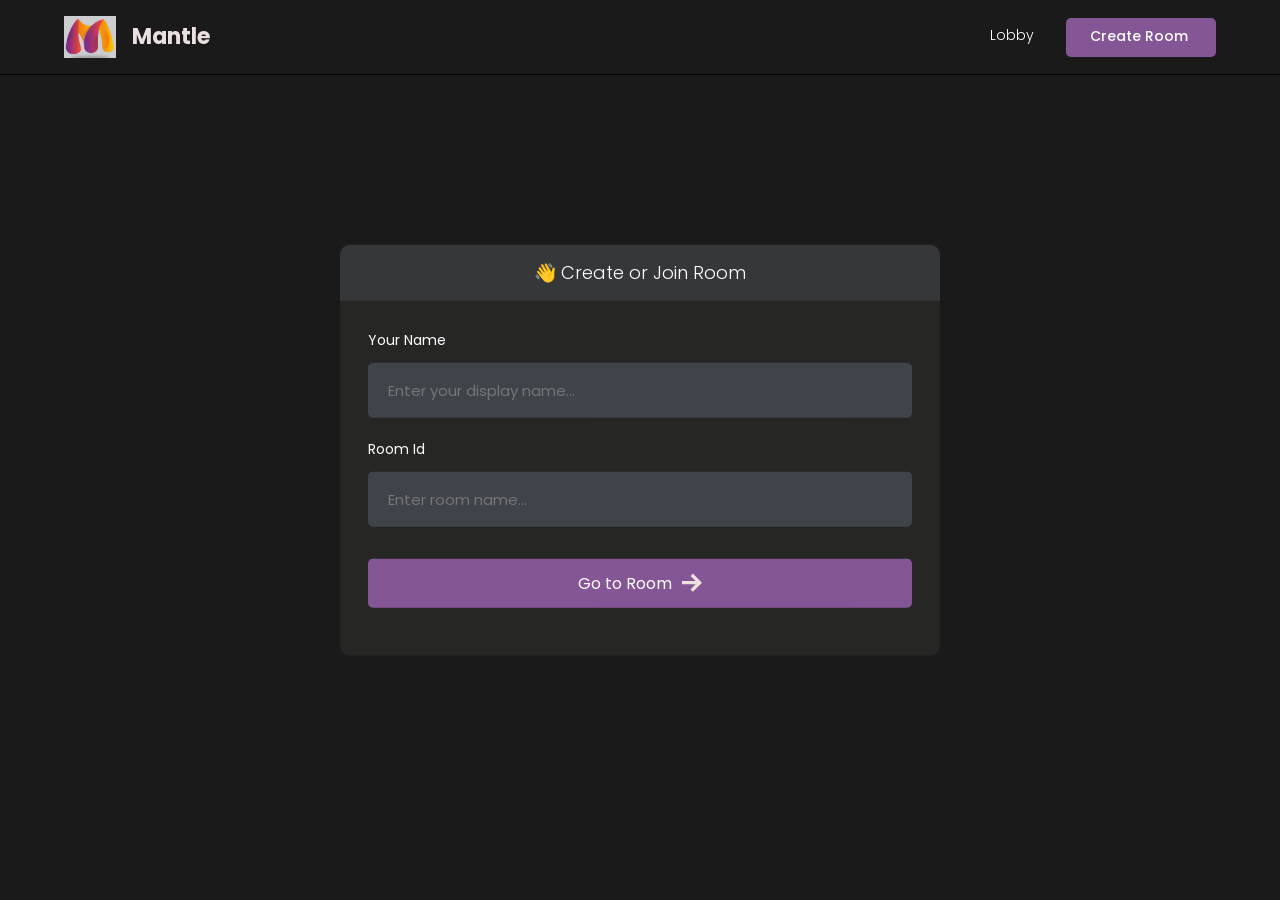
<file: index.html>
<!DOCTYPE html>
<html>
<head>
    <meta charset='utf-8'>
    <meta http-equiv='X-UA-Compatible' content='IE=edge'>
    <title>Room</title>
    <meta name='viewport' content='width=device-width, initial-scale=1'>
    <link rel='stylesheet' type='text/css' media='screen' href='styles/main.css'>

    <link rel='stylesheet' type='text/css' media='screen' href='styles/room.css'>
</head>
<body>

    <header id="nav">
       <div class="nav--list">
            <button id="members__button">
               <svg width="24" height="24" xmlns="http://www.w3.org/2000/svg" fill-rule="evenodd" clip-rule="evenodd"><path d="M24 18v1h-24v-1h24zm0-6v1h-24v-1h24zm0-6v1h-24v-1h24z" fill="#ede0e0"><path d="M24 19h-24v-1h24v1zm0-6h-24v-1h24v1zm0-6h-24v-1h24v1z"/></svg>
            </button>
            <a href="lobby.html">
                <h3 id="logo">
                    <img src="./images/logo1.png" alt="Site Logo">
                    <span>Mantle</span>
                </h3>
            </a>
       </div>

        <div id="nav__links">
            <button id="chat__button"><svg width="24" height="24" xmlns="http://www.w3.org/2000/svg" fill-rule="evenodd" fill="#ede0e0" clip-rule="evenodd"><path d="M24 20h-3v4l-5.333-4h-7.667v-4h2v2h6.333l2.667 2v-2h3v-8.001h-2v-2h4v12.001zm-15.667-6l-5.333 4v-4h-3v-14.001l18 .001v14h-9.667zm-6.333-2h3v2l2.667-2h8.333v-10l-14-.001v10.001z"/></svg></button>
            <!-- <a class="nav__link" href="/">
                Lobby
                <svg xmlns="http://www.w3.org/2000/svg" width="24" height="24" fill="#ede0e0" viewBox="0 0 24 24"><path d="M20 7.093v-5.093h-3v2.093l3 3zm4 5.907l-12-12-12 12h3v10h7v-5h4v5h7v-10h3zm-5 8h-3v-5h-8v5h-3v-10.26l7-6.912 7 6.99v10.182z"/></svg>
            </a> -->
            <a class="nav__link" id="create__room__btn" href="lobby.html">
                Create Room
               <svg xmlns="http://www.w3.org/2000/svg" width="24" height="24" fill="#ede0e0" viewBox="0 0 24 24"><path d="M12 0c-6.627 0-12 5.373-12 12s5.373 12 12 12 12-5.373 12-12-5.373-12-12-12zm6 13h-5v5h-2v-5h-5v-2h5v-5h2v5h5v2z"/></svg>
            </a>
        </div>
    </header>

    <main class="container">
        <div id="room__container">
            <section id="members__container">

            <div id="members__header">
                <p>Participants</p>
                <strong id="members__count">0</strong>
            </div>

            <div id="member__list">
                <!-- <div class="member__wrapper" id="member__1__wrapper">
                    <span class="green__icon"></span>
                    <p class="member_name">Sulammita</p>
                </div> -->

            </div>

            </section>
            <section id="stream__container">

                <div id="stream__box"></div>
                <div id="streams__container"></div>


                <div class="stream__actions">
                    <button id="camera-btn" class="active">
                        <svg xmlns="http://www.w3.org/2000/svg" width="24" height="24" viewBox="0 0 24 24"><path d="M5 4h-3v-1h3v1zm10.93 0l.812 1.219c.743 1.115 1.987 1.781 3.328 1.781h1.93v13h-20v-13h3.93c1.341 0 2.585-.666 3.328-1.781l.812-1.219h5.86zm1.07-2h-8l-1.406 2.109c-.371.557-.995.891-1.664.891h-5.93v17h24v-17h-3.93c-.669 0-1.293-.334-1.664-.891l-1.406-2.109zm-11 8c0-.552-.447-1-1-1s-1 .448-1 1 .447 1 1 1 1-.448 1-1zm7 0c1.654 0 3 1.346 3 3s-1.346 3-3 3-3-1.346-3-3 1.346-3 3-3zm0-2c-2.761 0-5 2.239-5 5s2.239 5 5 5 5-2.239 5-5-2.239-5-5-5z"/></svg>
                    </button>
                    <button id="mic-btn" class="active">
                        <svg xmlns="http://www.w3.org/2000/svg" width="24" height="24" viewBox="0 0 24 24"><path d="M12 2c1.103 0 2 .897 2 2v7c0 1.103-.897 2-2 2s-2-.897-2-2v-7c0-1.103.897-2 2-2zm0-2c-2.209 0-4 1.791-4 4v7c0 2.209 1.791 4 4 4s4-1.791 4-4v-7c0-2.209-1.791-4-4-4zm8 9v2c0 4.418-3.582 8-8 8s-8-3.582-8-8v-2h2v2c0 3.309 2.691 6 6 6s6-2.691 6-6v-2h2zm-7 13v-2h-2v2h-4v2h10v-2h-4z"/></svg>
                    </button>
                    <button id="screen-btn">
                        <svg xmlns="http://www.w3.org/2000/svg" width="24" height="24" viewBox="0 0 24 24"><path d="M0 1v17h24v-17h-24zm22 15h-20v-13h20v13zm-6.599 4l2.599 3h-12l2.599-3h6.802z"/></svg>
                    </button>
                    <button id="leave-btn" style="background-color: #FF5050;">
                        <svg xmlns="http://www.w3.org/2000/svg" width="24" height="24" viewBox="0 0 24 24"><path d="M16 10v-5l8 7-8 7v-5h-8v-4h8zm-16-8v20h14v-2h-12v-16h12v-2h-14z"/></svg>
                    </button>
                </div>

                <button id="join-btn">Join Stream</button>
            </section>

            <section id="messages__container">

                <div id="messages">
                    <!-- <div class="message__wrapper">
                        <div class="message__body__bot">
                            <strong class="message__author__bot">🤖 Mumble Bot</strong>
                            <p class="message__text__bot">Welcome to the room, Don't be shy, say hello!</p>
                        </div>
                    </div> -->
                </div>

                <form id="message__form">
                    <input type="text" name="message" placeholder="Send a message...." />
                </form>

            </section>
        </div>
    </main>
    
</body>
<script type="text/javascript" src="js/AgoraRTC_N-4.20.2.js"></script>
<script type="text/javascript" src="js/agora-rtm-sdk-1.5.1.js"></script>
<script type="text/javascript" src="js/room.js"></script>
<script type="text/javascript" src="js/room_rtm.js"></script>
<script type="text/javascript" src="js/room_rtc.js"></script>
</html>
</file>
<file: styles/main.css>
@import url('https://fonts.googleapis.com/css2?family=Poppins:wght@400;500;600;700;800&display=swap');

* {
  font-family: 'Poppins', sans-serif;
}

/* width */
::-webkit-scrollbar {
  width: 7px;
}

/* Track */
::-webkit-scrollbar-track {
  box-shadow: inset 0 0 5px grey;
  border-radius: 10px;
}

/* Handle */
::-webkit-scrollbar-thumb {
  background: #797a79;
  border-radius: 10px;
}

/* Handle on hover */
::-webkit-scrollbar-thumb:hover {
  background: #845695;
}

body {
  background-color: #1a1a1a;
  color: #fff;

  font-size: 14px;
  padding: 0;
  margin: 0;
  box-sizing: border-box;
}

p,
a {
  font-weight: 300;
}

.avatar__md {
  height: 40px;
  width: 40px;
  object-fit: cover;
  border-radius: 50%;
}

.avatar__sm {
  height: 30px;
  width: 30px;
  object-fit: cover;
  border-radius: 50%;
}

#nav {
  position: fixed;
  top: 0;
  width: 100%;
  box-sizing: border-box;
  display: flex;
  justify-content: space-between;
  align-items: center;
  border-bottom: 1px solid #000000;
  background-color: #1a1a1a;
  text-decoration: none;
  padding: 16px 5%;
  z-index: 999;
}

#logo {
  display: flex;
  align-items: center;
  gap: 16px;
  font-size: 22px;
  font-weight: 700;
  line-height: 0;
  margin: 0;
  color: #ebe0e0;
}

@media (max-width: 640px) {
  #logo span {
    display: none;
  }
}

#logo img {
  height: 42px;
}

#nav a {
  text-decoration: none;
}

#nav__links {
  display: flex;
  align-items: center;
  column-gap: 2em;
}

.nav__link {
  color: #fff;
  text-decoration: none;
  transition: 1s;
  border-bottom: 2px solid transparent;
  transition: all 0.3s ease-in-out;
  padding-bottom: 1px;
}

@media (max-width: 520px) {
  #nav__links {
    column-gap: 3em;
  }
}

.nav__link:hover {
  color: rgb(230, 228, 228);
  text-decoration: none;
  border-color: #845695;
}

#create__room__btn {
  display: block;
  background-color: #845695;
  padding: 8px 24px;
  font-size: 14px;
  font-weight: 500;
  border-radius: 5px;
}

#create__room__btn:hover {
  background-color: #845695;
}

.nav--list {
  display: flex;
  gap: 1rem;
  align-items: center;
}

#members__button,
#chat__button {
  display: none;
  cursor: pointer;
  background: transparent;
  border: none;
}

#members__button:hover svg > path,
#chat__button:hover svg,
.nav__link:hover svg {
  fill: #845695;
}

.nav__link svg {
  width: 0;
  height: 0;
}

@media (max-width: 640px) {
  #members__button {
    display: block;
  }

  .nav__link svg {
    width: 1.5rem;
    height: 1.5rem;
  }
  .nav__link,
  #create__room__btn {
    font-size: 0;
    border: none;
  }

  #create__room__btn {
    padding: 0;
    background-color: transparent;
    border-radius: 50%;
  }

  #create__room__btn:hover {
    background-color: transparent;
  }
}
</file>
<file: styles/room.css>
.container {
  margin-top: 74px;
  height: clac(100vh - 74px);
  width: 100%;
  position: relative;
}

#room__container {
  position: relative;
  display: flex;
  gap: 3rem;
}

#members__container {
  background-color: #262625;
  border-right: 1px solid #797a79;
  overflow-y: auto;
  width: 90%;
  max-width: 250px;
  position: fixed;
  height: 100%;
  z-index: 999;
}

#members__count {
  background-color: #1d1d1c;
  padding: 7px 15px;
  font-size: 14px;
  font-weight: 600;
  border-radius: 5px;
}

#members__header {
  display: flex;
  justify-content: space-around;
  align-items: center;
  padding: 0 1rem;
  position: fixed;
  font-size: 18px;
  background-color: #323143;
  width: 218px;
}

#member__list {
  display: flex;
  flex-direction: column;
  gap: 1rem;
  padding-top: 5rem;
  padding-bottom: 6.5rem;
}

.members__list::-webkit-scrollbar {
  height: 14px;
}

.member__wrapper {
  display: flex;
  align-items: center;
  column-gap: 10px;
  padding-left: 1em;
}

.green__icon {
  display: block;
  height: 8px;
  width: 8px;
  border-radius: 50%;
  background-color: #2aca3e;
}

.member_name {
  font-size: 14px;
  line-height: 0;
}

#messages__container {
  height: calc(100vh - 85px);
  background-color: #262625;
  right: 0;
  position: absolute;
  width: 100%;
  max-width: 25rem;
  overflow-y: auto;
  border-left: 1px solid #111;
}

#messages {
  width: 100%;
  height: 100%;
  overflow-y: auto;
}

.message__wrapper:last-child {
  margin-bottom: 6.5rem;
}

.message__wrapper {
  display: flex;
  gap: 10px;
  margin: 1em;
}

.message__body {
  background-color: #363739;
  border-radius: 10px;
  padding: 10px 15px;
  width: fit-content;
  max-width: 900px;
}

.message__body strong {
  font-weight: 600;
  color: #ede0e0;
}

.message__body__bot {
  padding: 0 20px;
  max-width: 900px;
  color: #bdbdbd;
}

.message__author {
  margin-right: 10px;
  color: #2aca3e !important;
}

.message__author__bot {
  margin-right: 10px;
  color: #a52aca !important;
}

.message__text {
  margin: 0;
}

#message__form {
  width: 23.2rem;
  position: fixed;
  bottom: 0;
  display: block;
  background-color: #1a1a1a;
  padding: 1em;
}

#message__form input {
  color: #fff;
  width: 100%;
  border: none;
  border-radius: 5px;
  padding: 18px;
  font-size: 14px;
  box-sizing: border-box;
  background-color: #3f434a;
}

#message__form input:focus {
  outline: none;
}

#message__form input::placeholder {
  color: #707575;
}

#stream__container {
  justify-self: center;
  width: calc(100% - 40.7rem);
  position: fixed;
  left: 15.7rem;
  top: clac(100vh - 72px);
  overflow-y: auto;
  height: 100%;
}

#stream__box {
  background-color: #3f434a;
  height: 60vh;
  display: none;
}

/* * to remove the previously applied circular border around and fill it full to the stream box container */
#stream__box .video__container {
  border: 2px solid #000;
  border-radius: 0;
  height: 100% !important;
  width: 100% !important;

  background-size: 300px;
}

#stream__box video {
  border-radius: 0;
}

/* * responsive centre console */
#streams__container {
  display: flex;
  flex-wrap: wrap;
  gap: 2em;
  justify-content: center;
  align-items: center;
  margin-top: 25px;
  margin-bottom: 225px;
}

.video__container {
  display: flex;
  justify-content: center;
  align-items: center;
  border: 2px solid #b366f9;
  border-radius: 50%;
  cursor: pointer;
  overflow: hidden;
  height: 300px;
  width: 300px;

  background-image: url("/images/logo1.png");
  background-repeat: no-repeat;
  background-position: center;
  background-size: 75px;
}

.video-player {
  height: 100%;
  width: 100%;
}

.video-player video {
  border-radius: 50%;
}

@media (max-width: 1400px) {
  .video__container {
    height: 200px;
    width: 200px;
  }
}

@media (max-width: 1200px) {
  #members__container {
    display: none;
  }

  #members__button {
    display: block;
  }

  #stream__container {
    width: calc(100% - 25rem);
    left: 0;
  }
}

@media (max-width: 980px) {
  #stream__container {
    width: calc(100% - 20rem);
    left: 0;
  }
  #messages__container {
    max-width: 20rem;
  }

  #message__form {
    width: 18.2rem;
  }
}

@media (max-width: 768px) {
  #stream__container {
    width: 100%;
  }

  .video__container {
    height: 100px;
    width: 100px;
  }

  #messages__container {
    display: none;
  }

  #chat__button {
    display: block;
  }
}

#stream__box {
  position: relative;
}

.stream__focus {
  width: 100%;
  height: 100%;
}

.stream__focus iframe {
  width: 100%;
  height: 100%;
}

.stream__actions {
  position: fixed;
  bottom: 1rem;
  border-radius: 8px;
  background-color: #1a1a1a60;
  padding: 1rem;
  left: 50%;
  display: none;
  gap: 1rem;
  transform: translateX(-50%);
}

.stream__actions a,
.stream__actions button {
  cursor: pointer;
  background-color: #262625;
  color: #fff;
  border: none;
  display: flex;
  align-items: center;
  justify-content: center;
  padding: 0.5rem 1rem;
  border-radius: 5px;
  transition: all 0.2s ease-in-out;
}

.stream__actions a svg,
.stream__actions button svg {
  width: 1.5rem;
  height: 1.5rem;
  fill: #ede0e0;
}

.stream__actions a.active,
.stream__actions button.active,
.stream__actions a:hover,
.stream__actions button:hover {
  background-color: #845695;
}

#join-btn {
  background-color: #845695;
  font-size: 18px;
  padding: 25px 25px;
  border: none;
  color: #fff;
  position: fixed;
  bottom: 1rem;
  border-radius: 8px;
  left: 50%;
  transform: translateX(-50%);
  cursor: pointer;
}
</file>
<file: styles/lobby.css>
#form__container {
  width: 90%;
  max-width: 600px;
  border-radius: 10px;
  background-color: #262625;
  position: fixed;
  top: 50%;
  left: 50%;
  transform: translate(-50%, -50%);
}

#lobby__form {
  padding: 2em;
}

#form__container__header {
  border-radius: 10px 10px 0 0;
  padding: 10px;
  text-align: center;
  background-color: #363739;
  margin: 0;
  font-size: 18px;
  font-size: 300;
  line-height: 0;
}

.form__field__wrapper {
  width: 100%;
  box-sizing: border-box;
  margin-bottom: 20px;
}

.form__field__wrapper label {
  font-size: 14px;
  line-height: 1.7em;
  margin-bottom: 10px;
  display: block;
}

.form__field__wrapper input {
  box-sizing: border-box;
  color: #fff;
  width: 100%;
  margin: 0;
  border: none;
  border-radius: 5px;
  padding: 16px 20px;
  font-size: 15px;
  background-color: #3f434a;
}

.form__field__wrapper button[type='submit'] {
  margin-top: 32px;
  cursor: pointer;
  background-color: #845695;
  border: none;
  color: #fff;
  font-size: 16px;
  width: 100%;
  display: flex;
  align-items: center;
  justify-content: center;
  padding: 12px;
  border-radius: 5px;
  gap: 10px;
}

.form__field__wrapper button[type='submit'] svg {
  fill: #ede0e0;
  width: 20px;
}

#avatar__selection {
  margin-reight: 10px;
  display: flex;
  gap: 1em;
}

.avatar__option {
  height: 50px;
  width: 50px;
  border-radius: 50%;
  cursor: pointer;
  transition: 0.3s;
  border: 2px solid #797a79;
}

.avatar__option__selected {
  border: 3px solid #845695;
}
</file>
